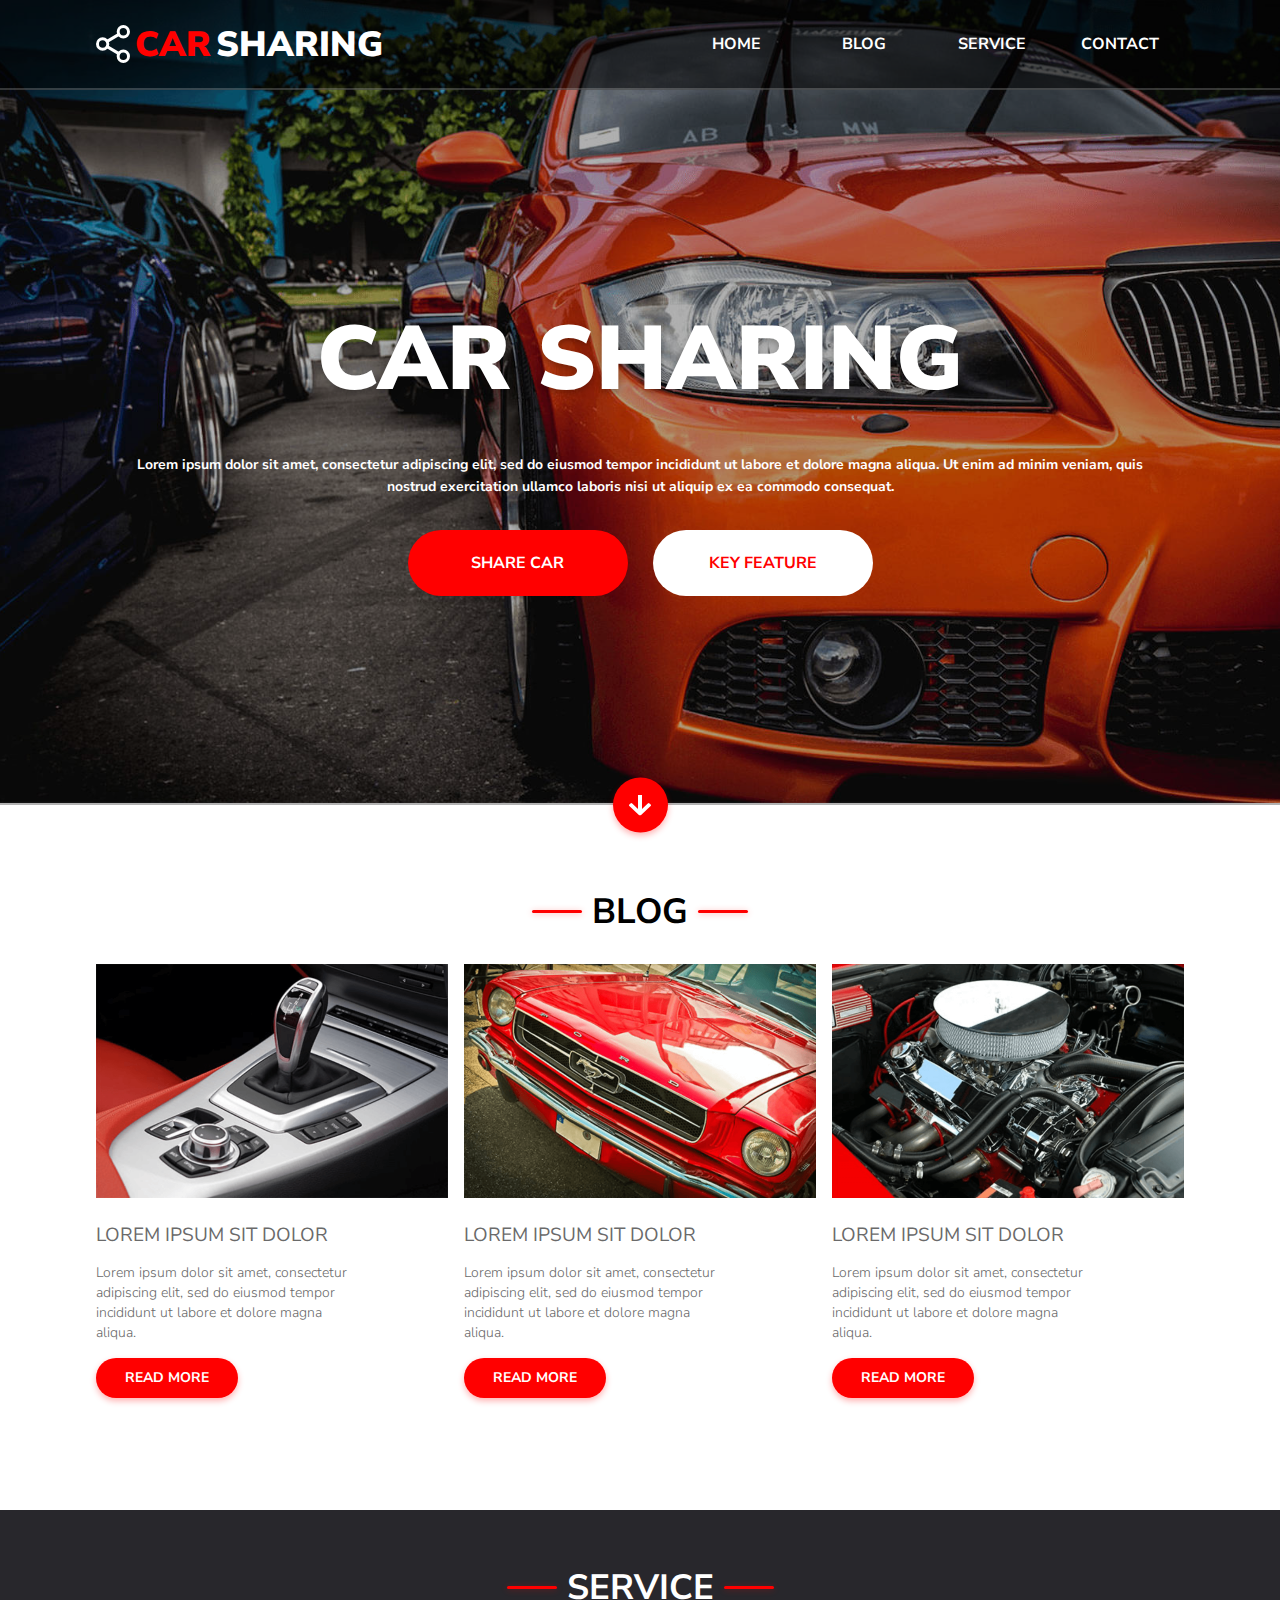
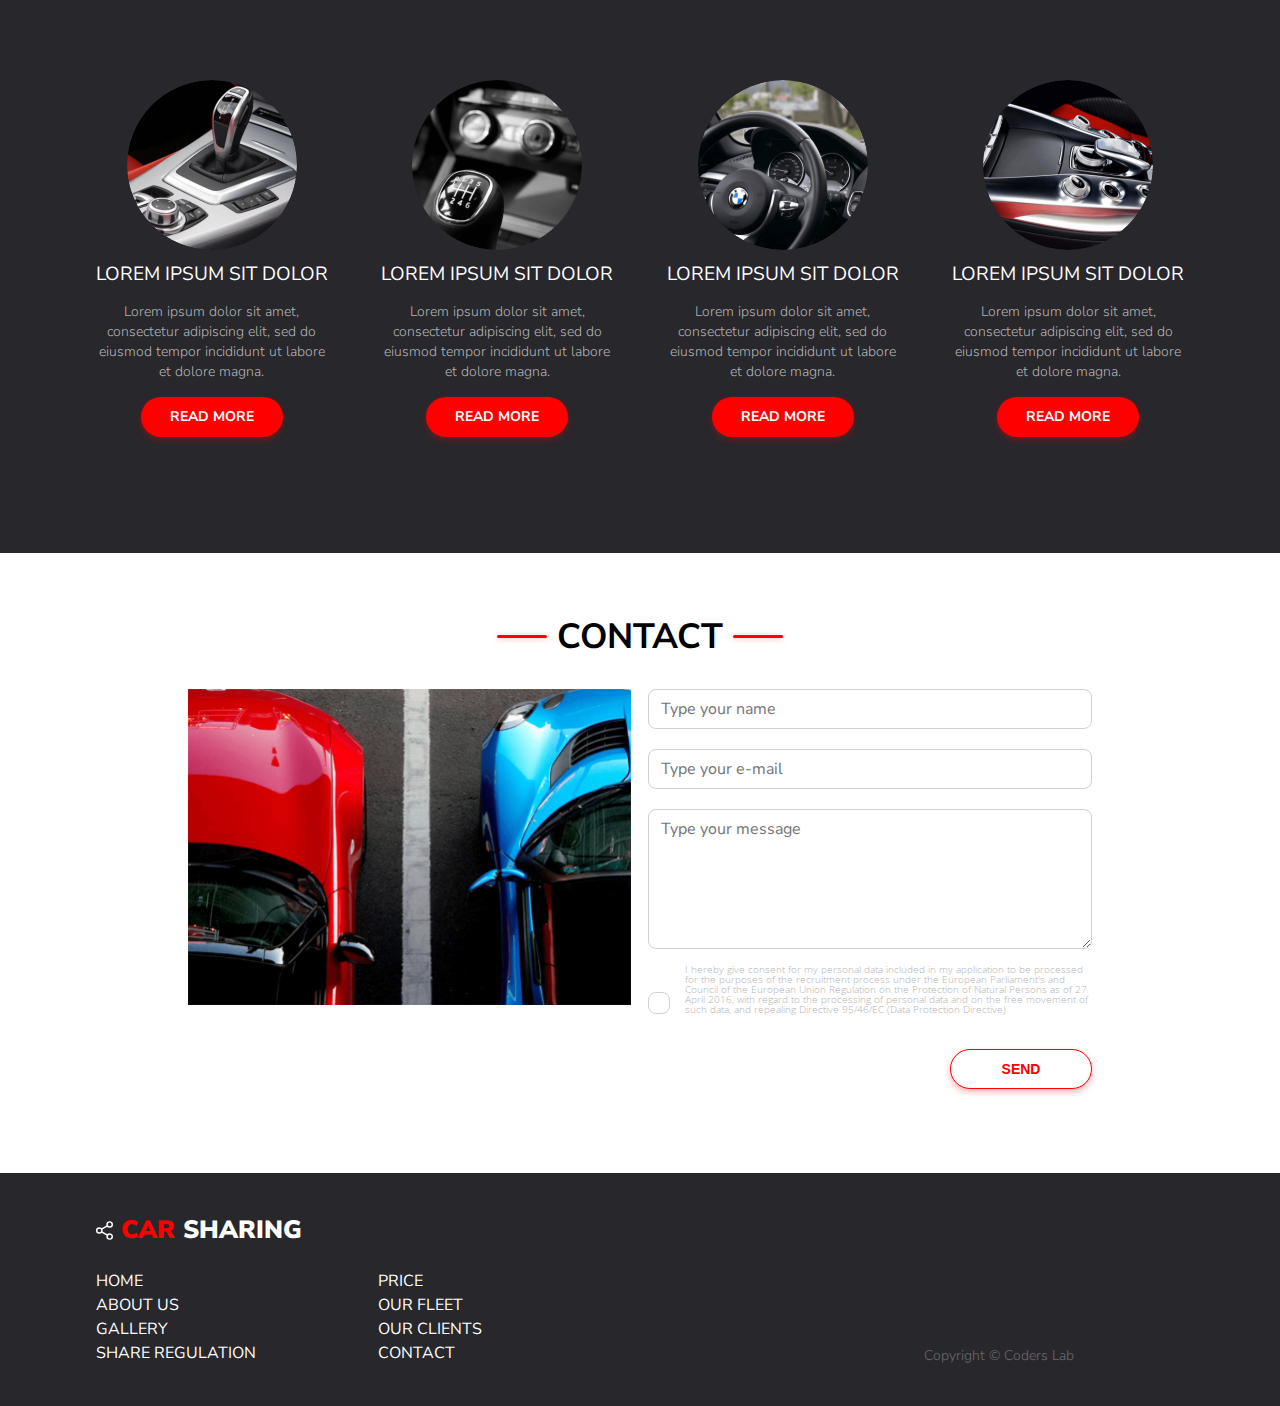
<file: index.html>
<!doctype html>
<html lang="en">
<head>
    <meta charset="UTF-8">
    <meta name="viewport"
          content="width=device-width, user-scalable=no, initial-scale=1.0, maximum-scale=1.0, minimum-scale=1.0">
    <meta http-equiv="X-UA-Compatible" content="ie=edge">
    <title>Document</title>
    <link rel="stylesheet" href="css/reset.css">
    <link rel="stylesheet" href="css/style.css">
    <link rel="preconnect" href="https://fonts.googleapis.com">
    <link rel="preconnect" href="https://fonts.gstatic.com" crossorigin>
    <link href="https://fonts.googleapis.com/css2?family=Open+Sans:wght@300&display=swap" rel="stylesheet">
    <link rel="preconnect" href="https://fonts.googleapis.com">
    <link rel="preconnect" href="https://fonts.gstatic.com" crossorigin>
    <link href="https://fonts.googleapis.com/css2?family=Nunito+Sans:wght@300&display=swap" rel="stylesheet">

</head>
<body>
    <header>
        <div class="header_nav">
            <div class="container_bar">
                <div class="logo">
                    <a href="#"><img src="assets/Icon%20Logo%20Normal.svg" alt=""><p>CAR</p>SHARING</a>
                </div>
                <nav>
                    <ul>
                        <li class="menu"><a href="#">HOME</a></li>
                        <li class="menu"><a href="#blog">BLOG</a></li>
                        <li class="menu"><a href="#service">SERVICE</a></li>
                        <li class="menu"><a href="#contact">CONTACT</a></li>
                    </ul>
                </nav>
            </div>
        </div>
        <div class="hero">
            <div class="container">
                <h1>CAR SHARING</h1>
                <span>Lorem ipsum dolor sit amet, consectetur adipiscing elit, sed do eiusmod tempor incididunt ut labore et dolore magna aliqua. Ut enim ad minim veniam, quis nostrud exercitation ullamco laboris nisi ut aliquip ex ea commodo consequat.</span>
                <div class="buttons">
                    <a class="btn btn1" href="#">SHARE CAR</a>
                    <a class="btn btn2"  href="#">KEY FEATURE</a>
                </div>
            </div>
            <div class="arrow"><img src="assets/Icon%20Arrow%20Down.svg" alt=""></div>
        </div>
    </header>
    <main>
        <section id="blog" class="container_blog">
            <h2 class="section_title">BLOG</h2>
            <div class="blog_content">
                <div>
                    <img src="assets/photo1.png" alt="gearbox">
                    <h3>LOREM IPSUM SIT DOLOR</h3>
                    <span>Lorem ipsum dolor sit amet, consectetur adipiscing elit, sed do eiusmod tempor incididunt ut labore et dolore magna aliqua.</span>
                    <a class="more_btn" href="#">READ MORE</a>
                </div>
                <div>
                    <img src="assets/photo2.png" alt="car">
                    <h3>LOREM IPSUM SIT DOLOR</h3>
                    <span>Lorem ipsum dolor sit amet, consectetur adipiscing elit, sed do eiusmod tempor incididunt ut labore et dolore magna aliqua.</span>
                    <a class="more_btn" href="#">READ MORE</a>
                </div>
                <div>
                    <img src="assets/photo3.png" alt="engine">
                    <h3>LOREM IPSUM SIT DOLOR</h3>
                    <span>Lorem ipsum dolor sit amet, consectetur adipiscing elit, sed do eiusmod tempor incididunt ut labore et dolore magna aliqua.</span>
                    <a class="more_btn" href="#">READ MORE</a>
                </div>
            </div>
        </section>
        <section id="service" class="container_service">
            <div class="service_content">
                <h2 class="section_title service_title">SERVICE</h2>
                <div class="service_articles">
                    <div class="box">
                        <img src="assets/mini1.png" alt="gearbox1">
                        <h3>LOREM IPSUM SIT DOLOR</h3>
                        <span>Lorem ipsum dolor sit amet, consectetur adipiscing elit, sed do eiusmod tempor incididunt ut labore et dolore magna.</span>
                        <a class="more_btn" href="#">READ MORE</a>
                    </div>
                    <div class="box">
                        <img src="assets/mini2.png" alt="gearbox2">
                        <h3>LOREM IPSUM SIT DOLOR</h3>
                        <span>Lorem ipsum dolor sit amet, consectetur adipiscing elit, sed do eiusmod tempor incididunt ut labore et dolore magna.</span>
                        <a class="more_btn" href="#">READ MORE</a>
                    </div>
                    <div class="box">
                        <img src="assets/mini3.png" alt="car">
                        <h3>LOREM IPSUM SIT DOLOR</h3>
                        <span>Lorem ipsum dolor sit amet, consectetur adipiscing elit, sed do eiusmod tempor incididunt ut labore et dolore magna.</span>
                        <a class="more_btn" href="#">READ MORE</a>
                    </div>
                    <div class="box">
                        <img src="assets/mini4.png" alt="car2">
                        <h3>LOREM IPSUM SIT DOLOR</h3>
                        <span>Lorem ipsum dolor sit amet, consectetur adipiscing elit, sed do eiusmod tempor incididunt ut labore et dolore magna.</span>
                        <a class="more_btn" href="#">READ MORE</a>
                    </div>
                </div>
            </div>
        </section>
        <section id="contact" class="container_contact">
            <div class="contact_box">
                <h2 class="section_title">CONTACT</h2>
                <div class="another_box">
                    <img src="assets/Form%20Photo.png" alt="cars">
                    <div class="contact">
                        <input required class="contact_input" id="name" type="text" placeholder="Type your name">
                        <input required class="contact_input" id="email" type="email" placeholder="Type your e-mail">
                        <textarea required id="message" class="contact_input" placeholder="Type your message"></textarea>
                        <label class="checkbox">
                            <input type="checkbox">
                            <span></span>
                            I hereby give consent for my personal data included in my application to be processed for the purposes of the recruitment process under the European Parliament's and Council of the European Union Regulation on the Protection of Natural Persons as of 27 April 2016, with regard to the processing of personal data and on the free movement of such data, and repealing Directive 95/46/EC (Data Protection Directive)                </label>
                        <button type="submit" class="more_btn send_btn">SEND</button>
                    </div>
                </div>
            </div>
        </section>
    </main>
    <footer class="foot">
        <div class="container_footer">
            <div class="footer_logo">
                <a href="#"><img src="assets/Icon%20Logo%20Normal.svg" alt=""><p>CAR</p>SHARING</a>
            </div>
            <div class="footer_links">
                <div class="col_1">
                    <a href="#">HOME</a>
                    <a href="#">ABOUT US</a>
                    <a href="#">GALLERY</a>
                    <a href="#">SHARE REGULATION</a>
                </div>
                <div class="col_2">
                    <a href="#">PRICE</a>
                    <a href="#">OUR FLEET</a>
                    <a href="#">OUR CLIENTS</a>
                    <a href="#contact">CONTACT</a>
                </div>
                <span class="copyright">Copyright © Coders Lab</span>

            </div>

        </div>
    </footer>
</body>
</html>
</file>
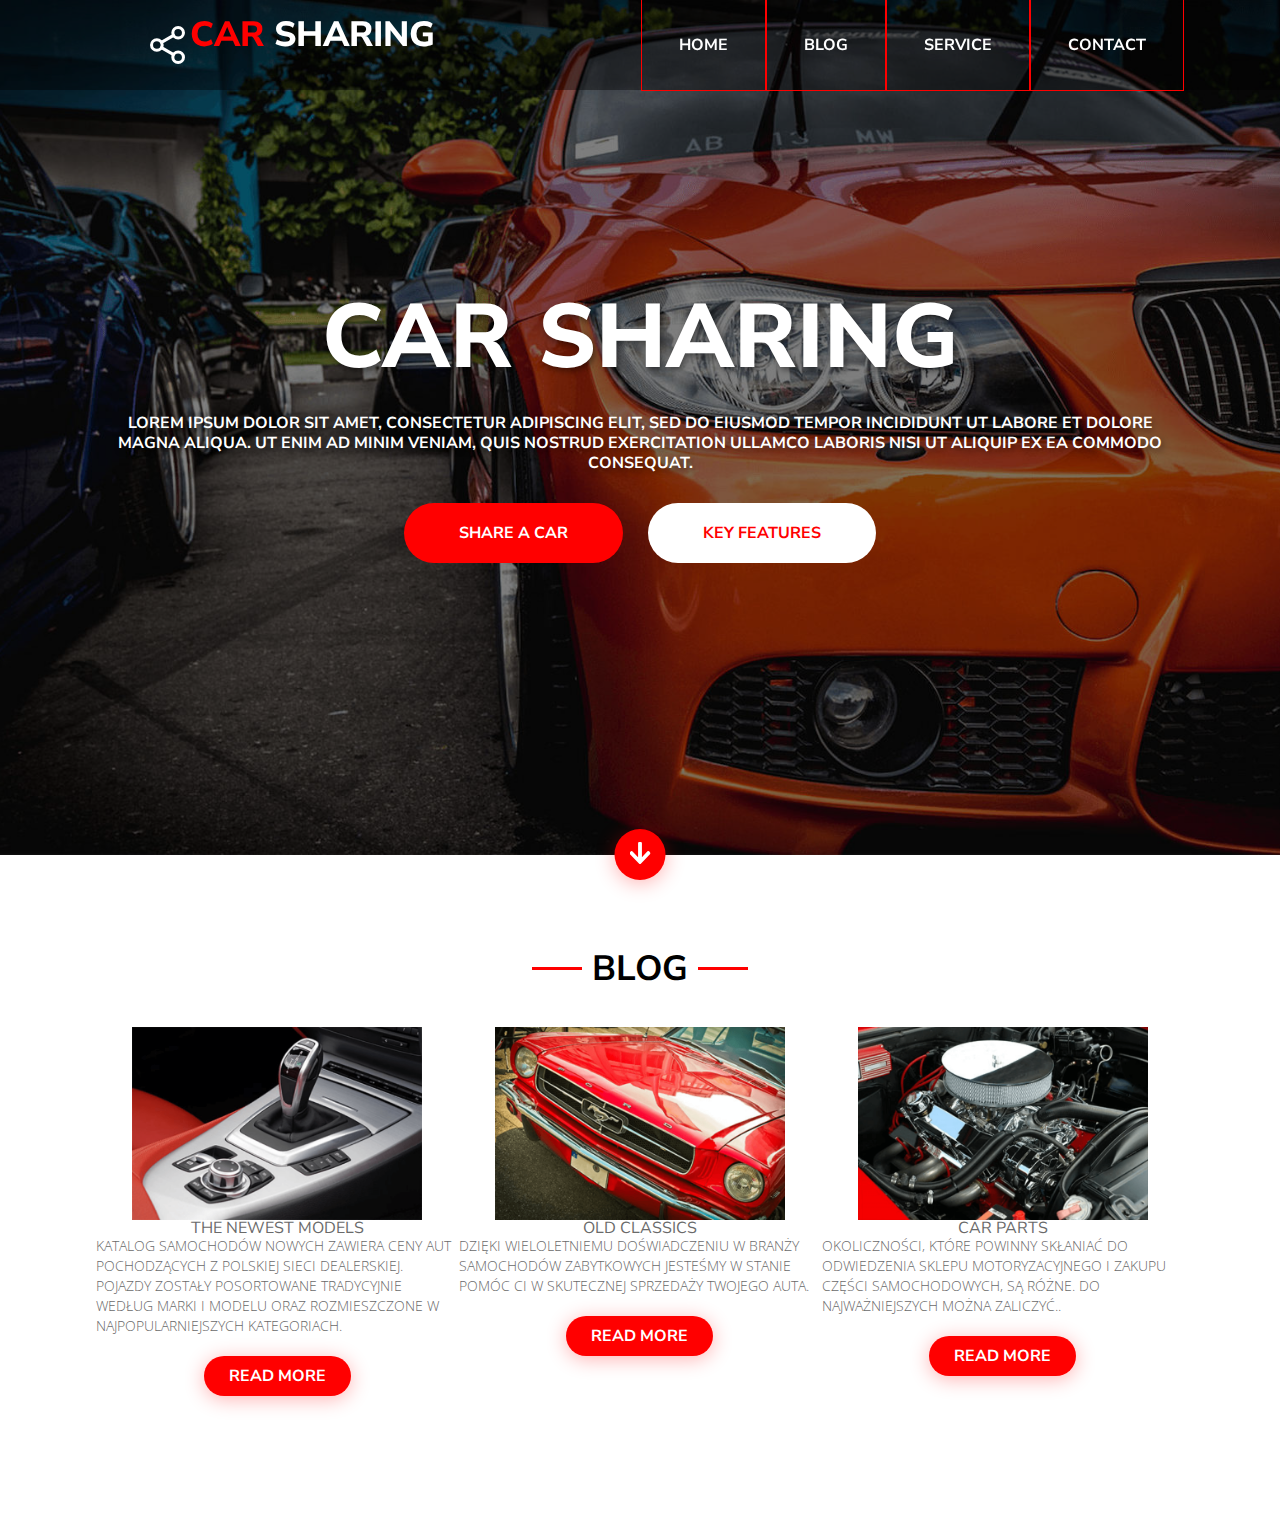
<file: indexk.html>
<!DOCTYPE html>
<html lang="en">
<head>
  <meta charset="UTF-8">
  <link rel="stylesheet" href="css/reset.css">
  <link rel="stylesheet" href="css/stylek.css">
  <title>Car Sharing Website</title>
  <link rel="preconnect" href="https://fonts.googleapis.com">
  <link rel="preconnect" href="https://fonts.gstatic.com" crossorigin>
  <link href="https://fonts.googleapis.com/css2?family=Nunito+Sans:wght@300;400;700;800&family=Open+Sans:wght@300;400&display=swap" rel="stylesheet">
</head>
<body>
<header class="first" id="home">
  <div class="top-bar">
    <div class="container">
      <div class="logo">
        <img src="assets/Icon%20Logo%20Normal.svg" alt="logo">
        <p>
          Car
          <span>sharing</span>

        </p>
      </div>
      <nav class="main-menu">
        <ul class="menu">
          <li><a href="#home">Home</a></li>
          <li><a href="#blog">Blog</a></li>
          <li><a href="#service">Service</a></li>
          <li><a href="#contact">Contact</a></li>
        </ul>
      </nav>
    </div>
  </div>
  <div class="container">
    <h1>Car Sharing</h1>
    <p class="text_under1"> Lorem ipsum dolor sit amet, consectetur adipiscing elit, sed do eiusmod tempor incididunt ut labore et dolore magna aliqua. Ut enim ad minim veniam, quis nostrud exercitation ullamco laboris nisi ut aliquip ex ea commodo consequat.
    </p>
    <div class="buttons">
      <a class="button button--red" href="">Share a Car</a>
      <a class="button button--white" href="">Key Features</a>
    </div>
  </div>
</header>
<main>
  <section class="blog" id="blog">
    <h2 class="area-title">Blog</h2>
    <div class="container">
      <div class="blog-articles">
        <article class="article">
          <img src="assets/photo1.png" alt="car_interior">
          <h3>the newest models</h3>
          <p>Katalog samochodów nowych zawiera ceny aut pochodzących z polskiej sieci dealerskiej. Pojazdy zostały posortowane tradycyjnie według marki i modelu oraz rozmieszczone w najpopularniejszych kategoriach.
          </p>
          <a class="btn btn--red btn-medium" href="#"> Read more</a>
        </article>
        <article class="article">
          <img src="assets/photo2.png" alt="old_car">
          <h3>old classics</h3>
          <p>Dzięki wieloletniemu doświadczeniu w branży samochodów zabytkowych jesteśmy w stanie pomóc Ci w skutecznej sprzedaży Twojego auta.
          </p>
          <a class="btn btn--red btn-medium" href="#"> Read more</a>
        </article>
        <article class="article">
          <img src="assets/photo3.png" alt="engine">
          <h3>Car parts</h3>
          <p>Okoliczności, które powinny skłaniać do odwiedzenia sklepu motoryzacyjnego i zakupu części samochodowych, są różne. Do najważniejszych można zaliczyć..
          </p>
          <a class="btn btn--red btn-medium" href="#"> Read more</a>
        </article>
      </div>
    </div>
  </section>
  <section class="services" id="service">
    <div class="container">


    </div>
  </section>
  <section class="contact" id="contact">
    <div class="container">


    </div>

  </section>
</main>
<footer>



</footer>
</body>
</html>
</file>
<file: css/style.css>
:root{
    --nunio-font: 'Nunito Sans', sans-serif;
}
*{
    box-sizing: border-box;
    color: #fff;
    scroll-behavior: smooth;
}
body{
    font-family: 'Nunito Sans', sans-serif;
}
a{
    text-decoration: none;
}
header{
    background-image: url("../assets/Image.jpg");
    height: 803px;
    background-position: center;
    background-size: cover;
}
.header_nav{
    height: 90px;
    border-bottom: 2px solid #FFFFFF33;
    background-color: rgba(0, 0, 0, 0.7);
    display: flex;
    justify-content: center;
}
.container_bar{
    width: 1088px;
    display: flex;
    justify-content: space-between;
    align-items: center;
}
.logo a{
    width: 281px;
    height: 47px;
    display: flex;
    font-weight: 900;
    font-size: 35px;
    align-items: center;
}
.logo p{
    color: #FF0000;
    margin: 0 5px 0 5px;
}
header ul {
    display: flex;
    flex-direction: row;
}
.menu{
    width: 128px;
    height: 88px;

}
.menu a{
    width: 128px;
    height: 88px;
    display: flex;
    justify-content: center;
    align-items: center;
}
.menu:hover{
    background-color: #FFFFFF33;
    transition: 0.2s;
}
header li a{
    font-weight: bold;
    text-decoration: none;
}
.hero{
    height: calc(803px - 88px);
    display: flex;
    justify-content: center;
    align-items: center;
    background-color: rgba(0, 0, 0, 0.3);
    position: relative;
}
.container{
    display: flex;
    flex-direction: column;
    justify-content: space-between;
    align-items: center;
    width: 1046px;
    height: 297px;
}
.container h1{
    font-weight: 900;
    font-size: 90px;
    text-shadow: 0 3px 6px #00000040;
    padding: 16px 0 17px 0;
}
.container span{
    width: 1046px;
    color: white;
    text-align: center;
    line-height: 22px;
    font-weight: bold;
    letter-spacing: 0;
}
.buttons{
    height: 66px;
    display: flex;
    flex-direction: row;
}
.btn{
    font-weight: bold;
    height: 66px;
    width: 220px;
    border-radius: 40px;
    display: flex;
    justify-content: center;
    align-items: center;
}
.btn1{
    background: #FF0000;
    margin-right: 25px;
}
/*.btn1:hover{*/
/*    color: #FF0000;*/
/*    background: #FFFFFF;*/
/*    transition: 0.3s;*/
/*}*/
.btn2{
    color: #FF0000;
    background: #FFFFFF;
}
/*.btn2:hover{*/
/*    background: #FF0000;*/
/*    color: #ffffff;*/
/*    transition: 0.3s;*/
/*}*/
.arrow{
    width: 55px;
    height: 55px;
    background: #FF0000;
    border-radius: 50%;
    position: absolute;
    display: flex;
    justify-content: center;
    align-items: center;
    bottom: 0;
    transform: translateY(50%);
    box-shadow: 0 3px 6px #FF00004D;
}
main{
    display: flex;
    justify-content: center;
    flex-direction: column;
    align-items: center;
}
.more_btn{
    width: 142px;
    height: 40px;
    background: #FF0000;
    border-radius: 40px;
    margin-top: 15px;
    font-weight: bold;
    font-size: 14px;
    color: white;
    display: flex;
    align-items: center;
    justify-content: center;
    box-shadow: 0 3px 6px #FF00004D ;
}
.section_title{
    display: flex;
    color: black;
    font-size: 35px;
    font-weight: bold;
    justify-content: center;
    align-items: center;
}
.section_title::before {
    content: "";
    width: 50px;
    height: 3px;
    background: #FF0000;
    box-shadow: 0 1px 6px #FF00004D;
    border-radius: 8px;
    margin-right: 10px;
}
.section_title::after {
    content: "";
    width: 50px;
    height: 3px;
    background: #FF0000;
    box-shadow: 0 1px 6px #FF00004D;
    border-radius: 8px;
    margin-left: 10px;
}
.container_blog{
    margin: 91px 0 100px 0;
    width: 1088px;
    height: 516px;
}
.blog_content{
    margin-top: 35px;
    display: flex;
    justify-content: space-between;
}
h3{
    color: #6A6A6A;
    font-size: 19px;
    margin: 28px 0 18px 0;
}
.blog_content div{
    width: 352px;
    height: 434px;
}
.blog_content img{
    width: inherit;
    height: auto;
}
span{
    display: block;
    color: #6A6A6A;
    font-size: 14px;
    font-weight: 300;
    width: 260px;
    line-height: 20px;
}
.container_service{
    background: #28272C;
    height: 643px;
    width: 100%;
    display: flex;
    justify-content: center;
}
.service_title{
    color: #ffffff;
    margin: 60px 0 75px 0;
}
.service_content{
    width: 1088px;
    height: 643px;
    display: flex;
    flex-direction: column;
    align-items: center;
}
.service_articles{
    width: 1088px;
    display: flex;
    justify-content: space-between;

}
.box{
    display: flex;
    flex-direction: column;
    align-items: center;
    width: 231px;
    height: 361px;
}
.box h3{
    margin-top: 15px;
    color: white;
    width: 232px;
}
.box img{
    width: 170px;
    height: 170px;
    border-radius: 50%;
}
.box span{
    text-align: center;
    color: #B2B2B2;
    width: 231px;
}
.container_contact{
    width: 100%;
    height: 620px;
    display: flex;
    justify-content: center;
    align-items: center;
}
.contact_box{
    width: 904px;
    height: 489px;
}
.another_box{
    margin-top: 35px;
    display: flex;
    justify-content: space-between;

}
.another_box img{
    width: auto;
    height: 316px;

}
.contact{
    width: 444px;
    height: 400px;
    display: flex;
    flex-direction: column;
    position: relative;
}
#email{
    margin: 20px 0 20px 0;
}
.contact span{
    font-size: 10px;
    align-self: flex-end;
    width: 412px;
    font-family: 'Nunito Sans', sans-serif;
    font-weight: 300;
    color: #B2B2B2;
    line-height: 14px;
    margin-top: 20px;
}
.contact_input{
    border: 1px solid #D1D1D1;
    border-radius: 8px;
    padding: 8px 10px 8px 12px;
    font-family: 'Nunito Sans', sans-serif;
}
#name:focus{
    border: 1px solid #FF0000;
    box-shadow: 0 1px 6px #FF00004D;
}
#email:focus{
    border: 1px solid #FF0000;
    box-shadow: 0 1px 6px #FF00004D;
}
#message{
    height: 140px;
}
#message:focus{
    border: 1px solid #FF0000;
    box-shadow: 0 1px 6px #FF00004D;
}
.send_btn{
    background: white;
    color: #FF0000;
    border: 1px solid #FF0000;
    align-self: flex-end;
    justify-self: flex-end;
}
.send_btn:hover{
    background: #FF0000;
    color: white;
    transition: 0.3s;
}

.foot {
    background: #28272C;
    height: 233px;
    display: flex;
    justify-content: center;
}
.container_footer{
    height: 233px;
    width: 1088px;
    justify-content: space-between;
}
.footer_logo{
    margin-top: 40px;
    display: flex;
    align-items: center;
    width: 200px;
    height: 34px;
}
.footer_logo img{
    width: 17px;
    height: 19px;
}
.footer_logo a{
    width: 200px;
    height: 34px;
    display: flex;
    font-weight: 900;
    font-size: 25px;
    align-items: center;
}
.footer_logo p{
    color: #FF0000;
    margin: 0 8px 0 8px;
}
.footer_links{
    margin-top: 22px;
    height: 97px;
    display: flex;
    justify-content: flex-start;
    flex-wrap: wrap;
    position: relative;
}
.footer_links a{

    width: 282px;
    margin: 4px 0 4px 0;
}
.footer_links a:hover{
    color: red;
    transition: 0.3s;
}
.col_1{
    display: flex;
    flex-direction: column;
    align-items: flex-start;
}
.col_2{
    display: flex;
    flex-direction: column;
    align-items: flex-start;
}
.copyright{
    position: absolute;
    right: 0;
    bottom: 0;
}
.checkbox {
    cursor: pointer;
    display: flex;
    font-family: 'Open Sans', sans-serif;
    font-weight: 300;
    font-size: 10px;
    color: #B2B2B2;
    margin-bottom: 20px;
    margin-top: 15px;
}

.checkbox input {
    position: absolute;
    opacity: 0;
    cursor: pointer;
    height: 0;
    width: 0;
}

.checkbox span {
    height: 22px;
    flex-shrink: 0;
    flex-basis: 22px;
    border: 1px solid #D1D1D1;
    cursor: pointer;
    margin-right: 15px;
    border-radius: 8px;
}

.checkbox input:checked + span {
    background-image: url("../assets/Icon Check.svg");
    background-position: center;
    background-repeat: no-repeat;
}
</file>
<file: css/stylek.css>
/* Var */
:root{
    --main-font: 'Nunito Sans', sans-serif;
    --second-font: 'Open Sans', sans-serif;
    --btn-color: #FFFFFF;
    --bg-color: #28272C;
    --text-color1: #FFFFFF;
    --text-color2: #6A6A6A;
    --text-color3: red;
}
*{
    box-sizing: border-box;
}
.container{
    width: 1088px;
    margin: 0 auto;
}
/*header*/
.first{
    width: 100%;
    height:95vh;
    background-image:url("../assets/Image.jpg");/*podłącz tło, top-bar przykl do góry */
    background-size: cover;
    background-position: center;
    position: relative;
}
.first > .container{
    height: 100%;
    display: flex;
    justify-content: center;
    align-items: center;
    flex-direction: column;
    position: relative;
    z-index: 2;
}
.first h1{
    color: var(--text-color1);
    font-family: var(--main-font);
    font-size: 90px;
    font-weight: 800;
    text-transform: uppercase;
    display: flex;
    justify-content: center;
    text-shadow: 2px 3px 6px #00000070;
    /*border: 1px solid red;*/
}

.text_under1{
    color: var(--text-color1);
    font-family: var(--main-font);
    font-size: 16px;
    font-weight: 700;
    text-align: center;
    margin-top: 30px;
    margin-bottom: 30px;
    text-shadow: 2px 3px 6px #00000070;
}
.logo{
    display:flex;
    align-items: center;
    margin-left: 5%;

}
.logo p{
    font-size: 35px;
    font-family: var(--main-font);
    font-weight: 800;
    text-transform: uppercase;
    color: red;
    margin-right: 5px;
    margin-left:5px;
}

.logo p span{
    color: var(--text-color1);
}
.menu a{
    height: 100%;
    width: 100%;
}
.menu li{
    display: flex;
    height: 100%;
    align-items: center;
}
.menu a{
    display: flex;
    justify-content: center;
    align-items: center;
    text-transform: uppercase;
    text-decoration: none;
    color: var(--text-color1);
    font-family: var(--main-font);
    font-weight: 700;
    font-size: 16px;
    padding: 37px;
    border: 1px solid red;
    transition: 0.2s all;
}
.menu a:hover{
    background-color: #FFFFFF33;
}

.top-bar{
    position: fixed;
    top: 0;
    left: 0; /*Mówię gdzie ma zacząć się pozycjonować; względem górnego,lewego rogu */
    width: 100%;
    height: 90px;
    background-color: #00000066;
    z-index: 999; /*powinno o jeden więcej niż linki*/

}

.main-menu ul{
    height: 100%;
    display: flex;
}
/*spacja oznacza, że container jest dzieckiem.
    Każdy container wewnątrz top-bar został rozpisany*/
.top-bar .container{
    height: 100%;
    display: flex;
    justify-content: space-between;
    align-items: center;
}

.first .buttons{
    display: flex;
    align-items: center;
}

.button{
    display: block;
    text-decoration: none;
    text-transform: uppercase;
    font-family: var(--main-font);
    font-weight: 700;
    font-size: 16px;
    padding: 22px 55px;
    align-self: flex-start;
    /*align-self działa na właściwość align-items nadane przez rodzica. Dzięki niemu możemy zmienić
   wartość dla jednego elementu tak by był inny od rodzica*/
    /*border: 1px solid white;*/
    border-radius: 40px;
    transition: 0.2s all;
}
.button:hover{
    background-color: var(--bg-color);
}

.button--red{
    color:var(--text-color1);
    background-color: var(--text-color3);
    margin-right: 25px;
}

.button--white{
    color: var(--text-color3);
    background-color:var(--text-color1);
}
.first::before {
    content: url("../assets/Icon Arrow Down.svg");
    display: flex;
    justify-content: center;
    align-items: center;
    position: absolute;
    bottom: -25px;
    left: 50%;
    transform: translateX(-50%);
    width: 51px;
    height: 51px;
    background-color: var(--text-color3);
    border-radius: 50%;
    box-shadow: 0px 3px 20px #FF00004D;
    z-index: 2;
}
.first::after{
    content: "";
    position: absolute;
    width: 100%;
    height: 100%;
    top: 0;
    left: 0;
    background-color:rgba(0, 0, 0, 0.5);
    z-index: 1;
}
/*Main-początek*/
/*Blog*/
.blog{
    padding-top: 90px;
    padding-bottom: 100px;

}
.area-title{
    font-family: var(--main-font);
    font-size: 35px;
    font-weight: 700;
    color: #000000;
    text-transform: uppercase;
    display: flex;
    justify-content: center;
    align-items: center;
    margin-left: auto;
    margin-right: auto;
    margin-bottom: 35px;
    height: 47px;
    width: fit-content;
    text-align:center;
    position: relative;
}
.area-title::before,
.area-title::after{
    content: "";
    display: block;
    height: 3px;
    width: 50px;
    background-color: var(--text-color3);
    position: absolute;
    flex-grow: 1;
}
.area-title::before{
    left:-60px;
}
.area-title::after{
    right: -60px;
}
/*.area-title strong{*/
/*    color: black;*/
/*    display: inline-block;*/
/*    padding: 10px 30px;*/
/*}*/

.section-title .container{
    width: 1088px;
    margin: 0 auto;
    /*    niezupełnie rozumiem czemu margin: 0 auto.
    Width jest takie ponieważ taka jest szerokość strony*/
}
.blog-articles{
    display: flex;

}
[article^="article"]{
    width: 33.3%;
    display: flex;
    justify-content: center;
    flex-direction: column;
    padding: 10px;
}
.blog-articles{
    display: flex;
    justify-content: space-between;
    /*height: auto;*/
    margin-bottom: 25px;
}
/*.article1, .article2, .article3{*/
/*    width:350px;*/
/*    height: 230px;*/
/*}*/

.blog-articles [article^="article"] img{
    width:100%;
    height: auto;
    margin-bottom: 25px;
}

h3{
    font-family: var(--main-font);
    font-size: 16px;
    font-weight: 400;
    color: var(--text-color2);
    text-transform: uppercase;
    display: flex;
    justify-content: flex-start;
    /*line-height: 26px;*/

}
p{
    font-family: var(--second-font);
    font-size: 14px;
    font-weight: 300;
    color: var(--text-color2);
    line-height: 20px;
    text-transform: uppercase;
    margin-bottom: 20px;
    /*display: flex;*/
    /*justify-content: space-around;*/
}
.btn{
    display: flex;
    justify-content: flex-start;
    text-decoration: none;
    text-transform: uppercase;
    font-family: var(--main-font);
    font-weight: 700;
    font-size: 16px;
    color: var(--text-color1);
    border-radius:40px;
    box-shadow: 0px 3px 20px #FF00004D;
    transition: 0.2s all;
}
.article{
    width: 33.3%;
    display: flex;
    flex-direction: column;
    align-items: center;
}
.article img{
    width: 80%;
}
.btn--red{
    display:block;
    padding: 12px 25px;
    background-color: var(--text-color3);
}

.btn--red:hover{
    background-color: black;
}
.btn--small{
    padding: 10px 30px;
    font-size: 14px;
}

/*Service*/
</file>
